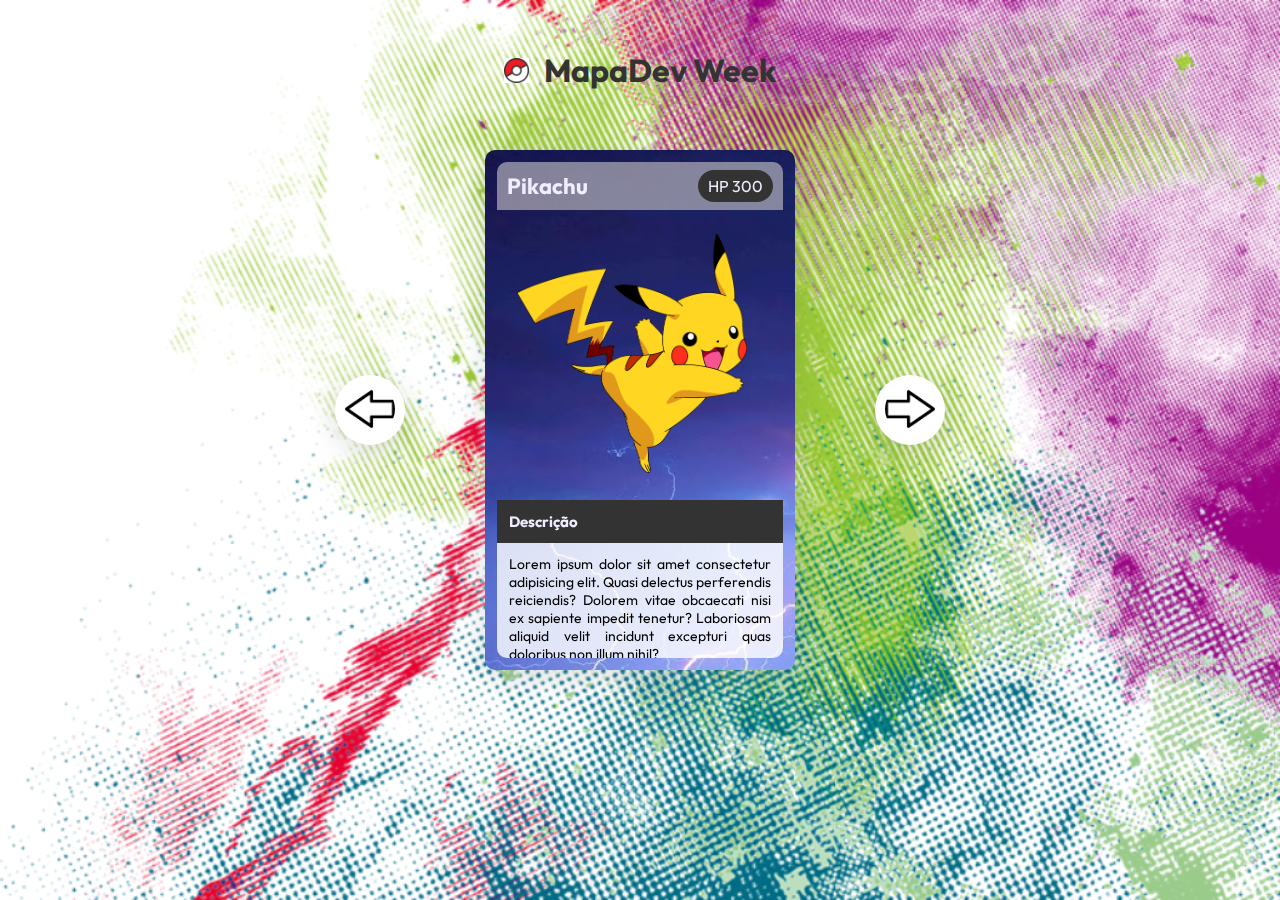
<file: index.html>
<!DOCTYPE html>
<html lang="en">
<head>
    <meta charset="UTF-8">
    <meta http-equiv="X-UA-Compatible" content="IE=edge">
    <meta name="viewport" content="width=device-width, initial-scale=1.0">
    <title>Projeto pokemon</title>

<link rel="shortcut icon" href="src/imagens/Pokebola.png" type="image/x-icon">

    <link rel="preconnect" href="https://fonts.googleapis.com">
    <link rel="preconnect" href="https://fonts.gstatic.com" crossorigin>
    <link href="https://fonts.googleapis.com/css2?family=Outfit&display=swap" rel="stylesheet">

    <link rel="stylesheet" href="src/css/reset.css">

    <link rel="stylesheet" href="src/css/estilos.css">

    <link rel="stylesheet" href="src/css/responsivo.css">

</head>
<body>
    <header class="cabecalho">
        <img src="src/imagens/Pokebola.png" alt="pokebola" class="pokebola">
        <h1 class="titulo">MapaDev Week</h1>
    
    </header>

    <main class="pokemon-slider">


        <button class="btn-seta btn-voltar" id="btn-voltar">
            <img src="src/imagens/seta direita.png" alt="seta direita" class="imagem-seta">
        </button>


        <ul class="lista-pokemons">


            <li class="cartao selecionado fundo-1">
                <div class="informacoes">
                    <h2 class="nome">Pikachu</h2>
                    <p class="vida">HP 300</p>
                </div>
                <div class="conteiner-imagem">
                    <img src="src/imagens/Pikachu2.png" alt="Pikachu" class="imagem-pikachu">
                </div>
                <div class="descricao">
                    <h3 class="titulo">Descrição</h3>
                    <p class="texto">Lorem ipsum dolor sit amet consectetur adipisicing elit. Quasi delectus perferendis reiciendis? Dolorem vitae obcaecati nisi ex sapiente impedit tenetur? Laboriosam aliquid velit incidunt excepturi quas doloribus non illum nihil?</p>
                </div>
            </li>


            <li class="cartao fundo-2">
                <div class="informacoes">
                    <h2 class="nome">Charizard</h2>
                    <p class="vida">HP 800</p>
                </div>
                <div class="conteiner-imagem">
                    <img src="src/imagens/charizard.png" alt="Charizard" class="imagem-pikachu">
                </div>
                <div class="descricao">
                    <h3 class="titulo">Descrição</h3>
                    <p class="texto">Lorem ipsum dolor sit amet consectetur adipisicing elit. Quasi delectus perferendis reiciendis? Dolorem vitae obcaecati nisi ex sapiente impedit tenetur? Laboriosam aliquid velit incidunt excepturi quas doloribus non illum nihil?</p>
                </div>
            </li>

            
            <li class="cartao fundo-3">
                <div class="informacoes">
                    <h2 class="nome">Miwtwo</h2>
                    <p class="vida">HP 1200</p>
                </div>
                <div class="conteiner-imagem">
                    <img src="src/imagens/Miwtwo.png" alt="Miwtwo" class="imagem-pikachu">
                </div>
                <div class="descricao">
                    <h3 class="titulo">Descrição</h3>
                    <p class="texto">Lorem ipsum dolor sit amet consectetur adipisicing elit. Quasi delectus perferendis reiciendis? Dolorem vitae obcaecati nisi ex sapiente impedit tenetur? Laboriosam aliquid velit incidunt excepturi quas doloribus non illum nihil?</p>
                </div>
            </li>

            
        </ul>


        <button class="btn-seta" id="btn-avancar">
            <img src="src/imagens/seta direita.png" alt="seta direita" class="imagem-seta">
        </button>


    </main>

    <script src="src/JS/index.js"></script>
</body>
</html>
</file>
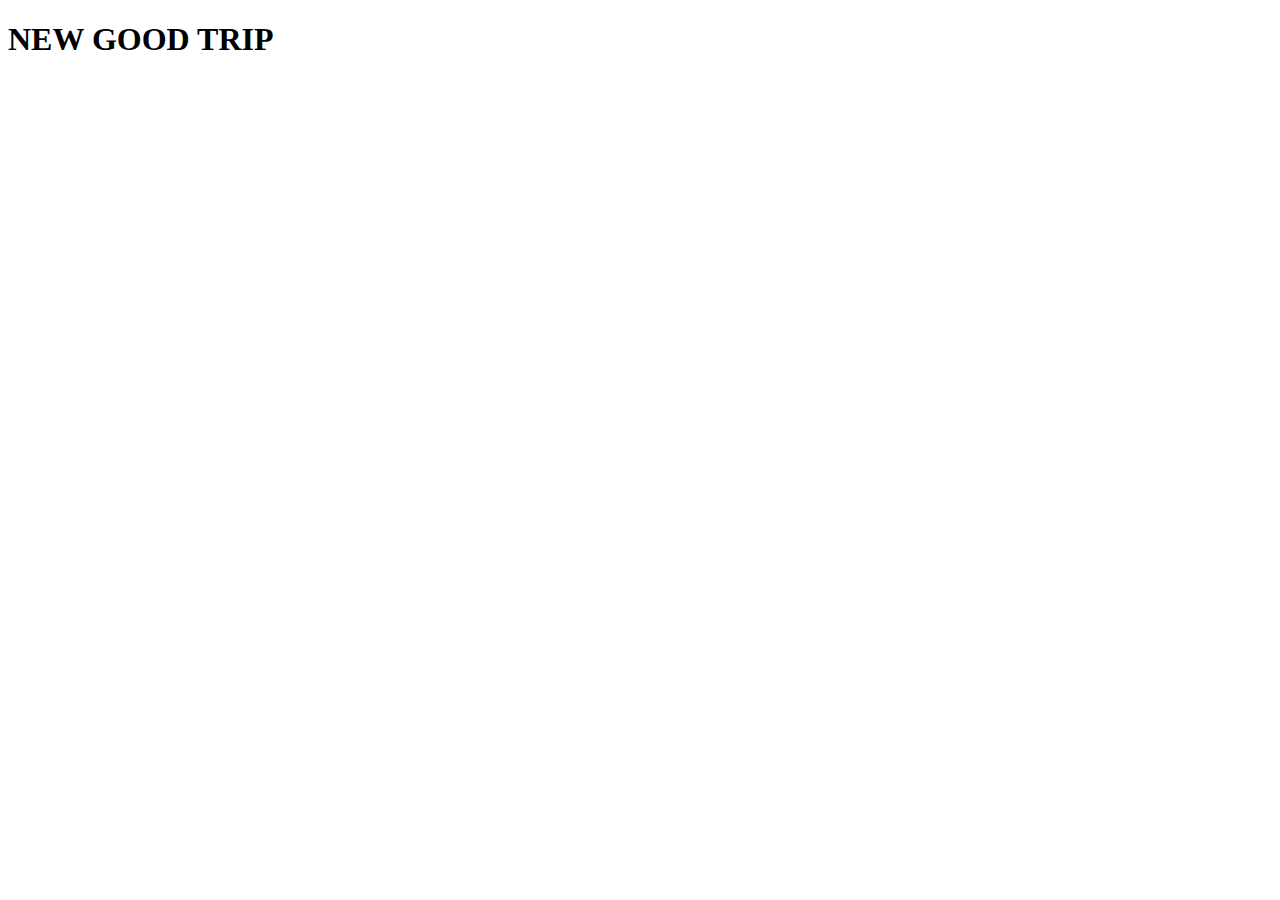
<file: new good trip.html>
<!DOCTYPE html>
<html lang="en">
<head>
    <meta charset="UTF-8">
    <meta http-equiv="X-UA-Compatible" content="IE=edge">
    <meta name="viewport" content="width=device-width, initial-scale=1.0">
    <title>New Good Trip</title>
</head>
<body>
    <header>
        <h1>NEW GOOD TRIP</h1>
    </header>

    
</body>
</html>
</file>
<file: src/css/estilos.css>
body {
    font-family: 'outfit', sans-serif;
    background-image: url(../imagens/Fundo\ site.png);
    background-repeat: no-repeat;
    background-size: cover;
    min-height: 100vh;
}

.cabecalho {
   

    display: flex;
    justify-content: center;
    align-items: center;
    gap: 15px;
    padding-top: 50px;
}

.cabecalho .titulo {
    color: #333;
}

.cabecalho .pokebola{
    width: 25px;
    height: 25px;
}

.pokemon-slider {
    
    display: flex;
    align-items: center;
    justify-content: center;
    gap: 80px;
    margin: 60px 0;
}

.lista-pokemons{
    
    width: 310px;
    height: 520px;
    position: relative;
}

.btn-seta{
    background-color: white;
    width: 70px;
    height: 70px;
    border-radius: 50px;
    border: 0;
    cursor: pointer;
    transition: background-color 0.2s ease-in-out;
    box-shadow: rgba(100, 100, 111, 0.2) 0px 7px 29px 0px;
}

.imagem-seta{
    width: 50px;
    height: 50px;
    border-radius: 50px;   
}

.btn-seta.btn-voltar{
    transform: rotateY(180deg);
}

.btn-seta:hover{
    background-color: #8351FE;
}

.cartao{
  
    background-color: blueviolet;
    height: 100%;
    display: flex;
    flex-direction: column;
    justify-content: space-between;
    position: absolute;
    padding: 12px;
    border-radius: 10px;
    box-shadow: rgba(100, 100, 111, 0.2) 0px 7px 29px 0px;
    transition: opacity 0.3s ease-in-out;
    opacity: 0;
}

.fundo-1{
    background: url(../imagens/Raios.jpg) no-repeat;
}

.fundo-2{
    background: url(../imagens/fogo.jpg) no-repeat;
}

.fundo-3{
    background: url(../imagens/preto.jpg) no-repeat;
}

.cartao.selecionado{
    opacity: 1;
    z-index: 1;
}

.cartao .informacoes{
    background-color: rgba(179, 177, 185, 0.7);
    display: flex;
    align-items: center;
    justify-content: space-between;
    padding: 8px 10px;
    border-top-left-radius: 10px;
    border-top-right-radius: 10px;
}

.cartao .informacoes .nome{
font-size: 22px;
color: #f1ecff;
}

.cartao .informacoes .vida{
    background-color: #333;
    color: #f1ecff;
    padding: 6px 10px;
    border-radius: 20px;
}
.cartao .container-imagem {
    text-align: center;
}

.cartao .imagem-pikachu{
    max-width: 100%;
    max-height: 280px;
    padding: 20px;
}

.cartao .descricao{
    background-color: rgba(255, 255, 255, 0.8);
    border-bottom-left-radius: 10px;
    border-bottom-right-radius: 10px;
}

.cartao .descricao .titulo {
    background-color: #333;
    color: #f1ecff;
    font-size: 15px;
    padding: 12px;
}

.cartao .descricao .texto{
    font-size: 14px;
    padding: 12px;
    text-align: justify;
    max-height: 115px;
    overflow-y: auto;
}
</file>
<file: src/css/responsivo.css>
@media (max-width: 620px) {
    .pokemon-slider{
        padding: 0 15px;
        gap: 10px;
    }

    .btn-seta{
        width: 20px;
        height: 20px;
        padding: 20px;
        display: flex;
        justify-content: center;
        align-items: center;
    }

    .lista-pokemons {
        height: 480px;
    }
    .cartao .imagem-pokemon{
        max-height: 230px;
    }

    .cartao .informacoes .nome{
        max-width: 50%;
        font-size: 18px;
    }

    .cartao .informacoes .vida {
        font-size: 14px;
    }
}
</file>
